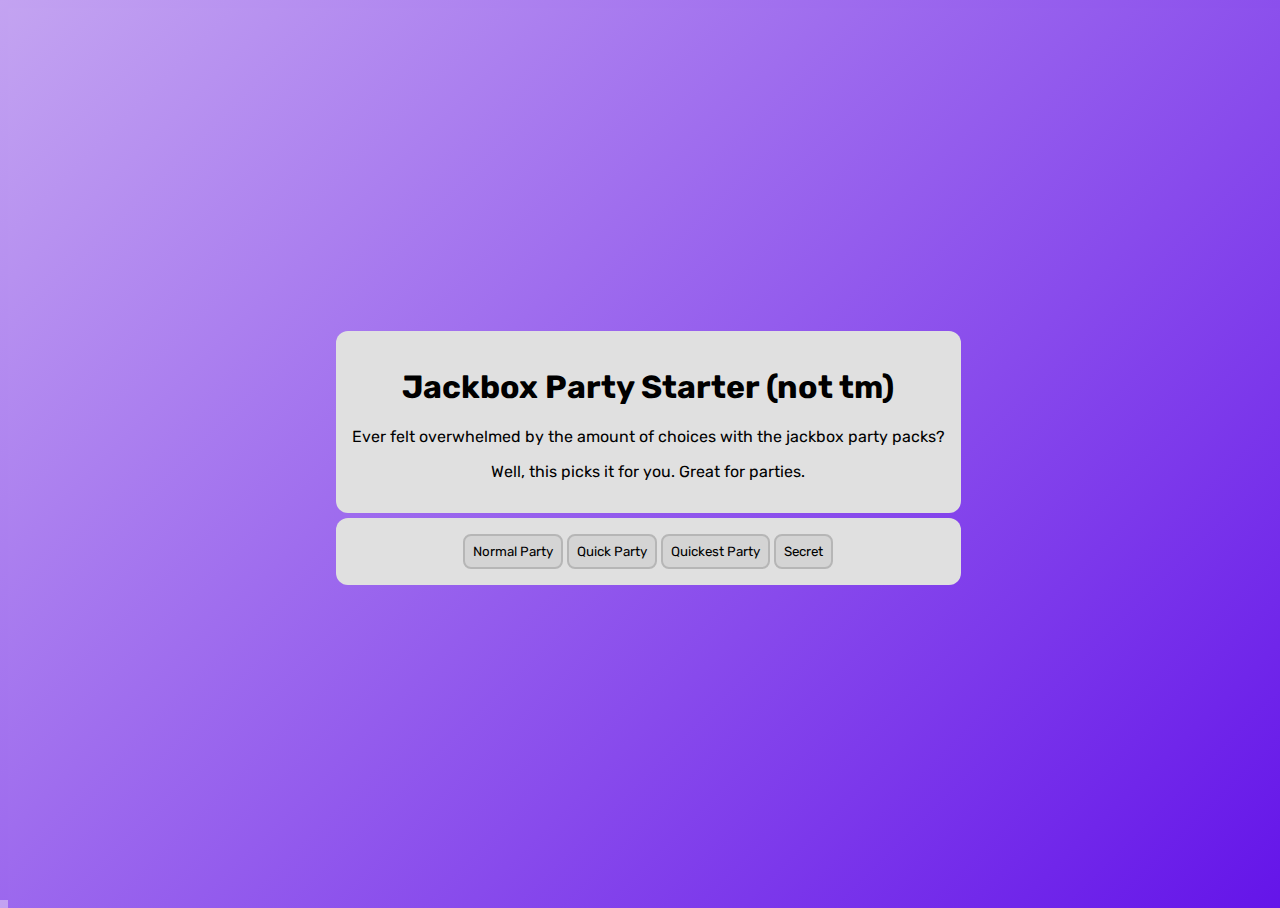
<file: jackbox/index.html>
<!DOCTYPE html>
<html lang="en">

<head>
    <meta charset="UTF-8">
    <meta name="viewport" content="width=device-width, initial-scale=1.0">
    <title>Jackbox Party Starter</title>

    <link rel="stylesheet" href="./styles.css">
</head>

<body>
    <div class="center">
        <div style="text-align: center; display: flex; flex-direction: column; gap: 5px;">
            <div class="container">
                <h1>Jackbox Party Starter (not tm)</h1>
                <p>Ever felt overwhelmed by the amount of choices with the jackbox party packs?</p>
                <p>Well, this picks it for you. Great for parties.</p>
            </div>

            <div class="container">
                <button onclick="updateSearchParam('party')">Normal Party</button>
                <button onclick="updateSearchParam('quickParty')">Quick Party</button>
                <button onclick="updateSearchParam('quickestParty')">Quickest Party</button>

                <script>
                    function updateSearchParam(paramValue) {
                        const url = new URL('wheel.html', window.location.href);
                        url.searchParams.set('ver', paramValue);
                        window.location = url;
                    }

                    function goto(param) {
                        const url = new URL(param, window.location.href);
                        window.location = url;
                    }
                </script>

                <button onclick="goto('secret.html')">Secret</button>
            </div>
        </div>
    </div>



</body>

</html>
</file>
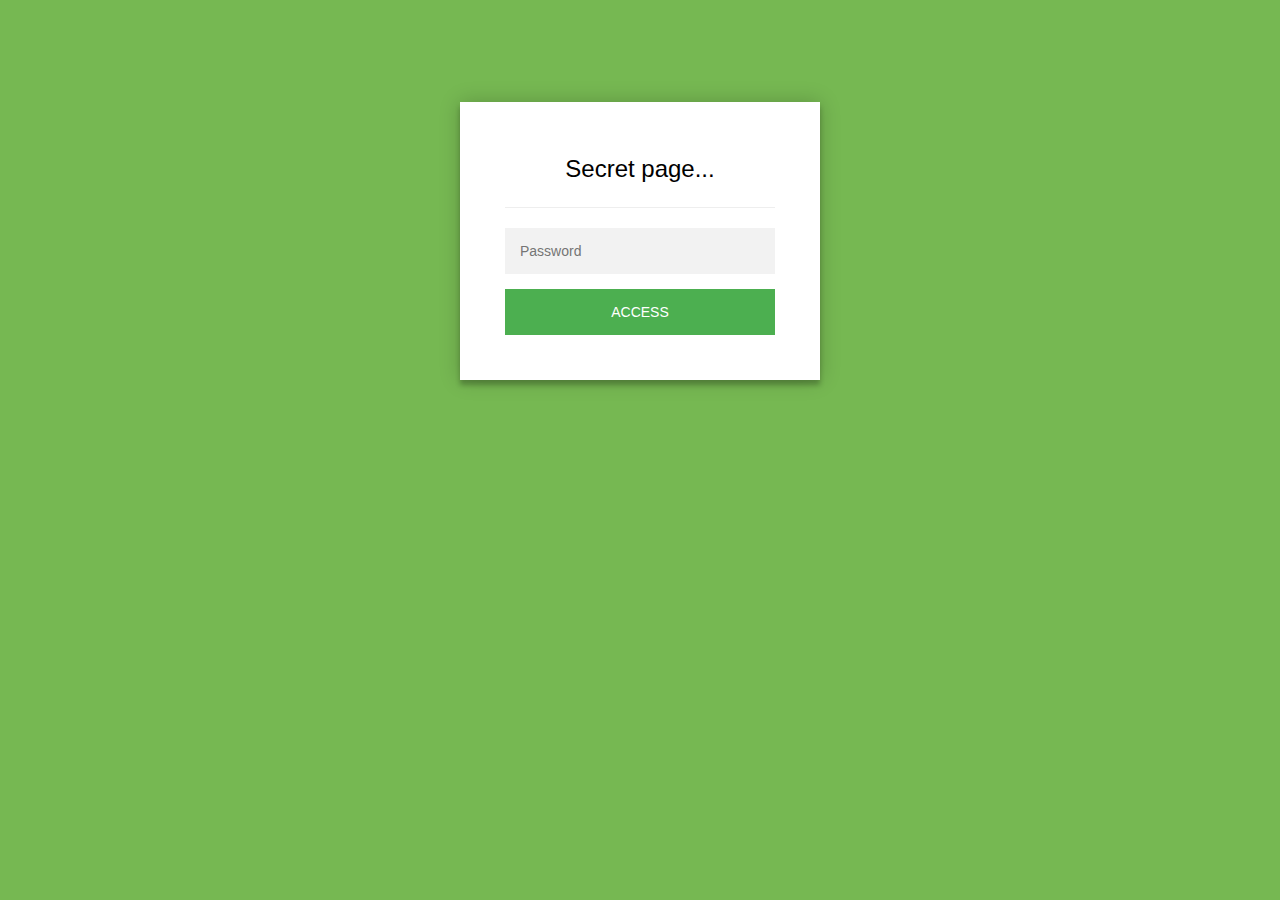
<file: jackbox/secret.html>
<!DOCTYPE html>
<html class="staticrypt-html">
    <head>
        <meta charset="utf-8" />
        <title>Secret page...</title>
        <meta name="viewport" content="width=device-width, initial-scale=1" />

        <!-- do not cache this page -->
        <meta http-equiv="cache-control" content="max-age=0" />
        <meta http-equiv="cache-control" content="no-cache" />
        <meta http-equiv="expires" content="0" />
        <meta http-equiv="expires" content="Tue, 01 Jan 1980 1:00:00 GMT" />
        <meta http-equiv="pragma" content="no-cache" />

        <style>
            .staticrypt-hr {
                margin-top: 20px;
                margin-bottom: 20px;
                border: 0;
                border-top: 1px solid #eee;
            }

            .staticrypt-page {
                width: 360px;
                padding: 8% 0 0;
                margin: auto;
                box-sizing: border-box;
            }

            .staticrypt-form {
                position: relative;
                z-index: 1;
                background: #ffffff;
                max-width: 360px;
                margin: 0 auto 100px;
                padding: 45px;
                text-align: center;
                box-shadow: 0 0 20px 0 rgba(0, 0, 0, 0.2), 0 5px 5px 0 rgba(0, 0, 0, 0.24);
            }

            .staticrypt-form input[type="password"] {
                outline: 0;
                background: #f2f2f2;
                width: 100%;
                border: 0;
                margin: 0 0 15px;
                padding: 15px;
                box-sizing: border-box;
                font-size: 14px;
            }

            .staticrypt-form .staticrypt-decrypt-button {
                text-transform: uppercase;
                outline: 0;
                background: #4CAF50;
                width: 100%;
                border: 0;
                padding: 15px;
                color: #ffffff;
                font-size: 14px;
                cursor: pointer;
            }

            .staticrypt-form .staticrypt-decrypt-button:hover,
            .staticrypt-form .staticrypt-decrypt-button:active,
            .staticrypt-form .staticrypt-decrypt-button:focus {
                background: #4CAF50;
                filter: brightness(92%);
            }

            .staticrypt-html {
                height: 100%;
            }

            .staticrypt-body {
                height: 100%;
                margin: 0;
            }

            .staticrypt-content {
                height: 100%;
                margin-bottom: 1em;
                background: #76B852;
                font-family: "Arial", sans-serif;
                -webkit-font-smoothing: antialiased;
                -moz-osx-font-smoothing: grayscale;
            }

            .staticrypt-instructions {
                margin-top: -1em;
                margin-bottom: 1em;
            }

            .staticrypt-title {
                font-size: 1.5em;
            }

            label.staticrypt-remember {
                display: flex;
                align-items: center;
                margin-bottom: 1em;
            }

            .staticrypt-remember input[type="checkbox"] {
                transform: scale(1.5);
                margin-right: 1em;
            }

            .hidden {
                display: none !important;
            }

            .staticrypt-spinner-container {
                height: 100%;
                display: flex;
                align-items: center;
                justify-content: center;
            }

            .staticrypt-spinner {
                display: inline-block;
                width: 2rem;
                height: 2rem;
                vertical-align: text-bottom;
                border: 0.25em solid gray;
                border-right-color: transparent;
                border-radius: 50%;
                -webkit-animation: spinner-border 0.75s linear infinite;
                animation: spinner-border 0.75s linear infinite;
                animation-duration: 0.75s;
                animation-timing-function: linear;
                animation-delay: 0s;
                animation-iteration-count: infinite;
                animation-direction: normal;
                animation-fill-mode: none;
                animation-play-state: running;
                animation-name: spinner-border;
            }

            @keyframes spinner-border {
                100% {
                    transform: rotate(360deg);
                }
            }
        </style>
    </head>

    <body class="staticrypt-body">
        <div id="staticrypt_loading" class="staticrypt-spinner-container">
            <div class="staticrypt-spinner"></div>
        </div>

        <div id="staticrypt_content" class="staticrypt-content hidden">
            <div class="staticrypt-page">
                <div class="staticrypt-form">
                    <div class="staticrypt-instructions">
                        <p class="staticrypt-title">Secret page...</p>
                        <p></p>
                    </div>

                    <hr class="staticrypt-hr" />

                    <form id="staticrypt-form" action="#" method="post">
                        <input
                            id="staticrypt-password"
                            type="password"
                            name="password"
                            placeholder="Password"
                            autofocus
                        />

                        <label id="staticrypt-remember-label" class="staticrypt-remember hidden">
                            <input id="staticrypt-remember" type="checkbox" name="remember" />
                            Remember me
                        </label>

                        <input type="submit" class="staticrypt-decrypt-button" value="Access" />
                    </form>
                </div>
            </div>
        </div>

        <script>
            // these variables will be filled when generating the file - the template format is 'variable_name'
            const staticryptInitiator = 
            ((function(){
  const exports = {};
  const cryptoEngine = ((function(){
  const exports = {};
  const { subtle } = crypto;

const IV_BITS = 16 * 8;
const HEX_BITS = 4;
const ENCRYPTION_ALGO = "AES-CBC";

/**
 * Translates between utf8 encoded hexadecimal strings
 * and Uint8Array bytes.
 */
const HexEncoder = {
    /**
     * hex string -> bytes
     * @param {string} hexString
     * @returns {Uint8Array}
     */
    parse: function (hexString) {
        if (hexString.length % 2 !== 0) throw "Invalid hexString";
        const arrayBuffer = new Uint8Array(hexString.length / 2);

        for (let i = 0; i < hexString.length; i += 2) {
            const byteValue = parseInt(hexString.substring(i, i + 2), 16);
            if (isNaN(byteValue)) {
                throw "Invalid hexString";
            }
            arrayBuffer[i / 2] = byteValue;
        }
        return arrayBuffer;
    },

    /**
     * bytes -> hex string
     * @param {Uint8Array} bytes
     * @returns {string}
     */
    stringify: function (bytes) {
        const hexBytes = [];

        for (let i = 0; i < bytes.length; ++i) {
            let byteString = bytes[i].toString(16);
            if (byteString.length < 2) {
                byteString = "0" + byteString;
            }
            hexBytes.push(byteString);
        }
        return hexBytes.join("");
    },
};

/**
 * Translates between utf8 strings and Uint8Array bytes.
 */
const UTF8Encoder = {
    parse: function (str) {
        return new TextEncoder().encode(str);
    },

    stringify: function (bytes) {
        return new TextDecoder().decode(bytes);
    },
};

/**
 * Salt and encrypt a msg with a password.
 */
async function encrypt(msg, hashedPassword) {
    // Must be 16 bytes, unpredictable, and preferably cryptographically random. However, it need not be secret.
    // https://developer.mozilla.org/en-US/docs/Web/API/SubtleCrypto/encrypt#parameters
    const iv = crypto.getRandomValues(new Uint8Array(IV_BITS / 8));

    const key = await subtle.importKey("raw", HexEncoder.parse(hashedPassword), ENCRYPTION_ALGO, false, ["encrypt"]);

    const encrypted = await subtle.encrypt(
        {
            name: ENCRYPTION_ALGO,
            iv: iv,
        },
        key,
        UTF8Encoder.parse(msg)
    );

    // iv will be 32 hex characters, we prepend it to the ciphertext for use in decryption
    return HexEncoder.stringify(iv) + HexEncoder.stringify(new Uint8Array(encrypted));
}
exports.encrypt = encrypt;

/**
 * Decrypt a salted msg using a password.
 *
 * @param {string} encryptedMsg
 * @param {string} hashedPassword
 * @returns {Promise<string>}
 */
async function decrypt(encryptedMsg, hashedPassword) {
    const ivLength = IV_BITS / HEX_BITS;
    const iv = HexEncoder.parse(encryptedMsg.substring(0, ivLength));
    const encrypted = encryptedMsg.substring(ivLength);

    const key = await subtle.importKey("raw", HexEncoder.parse(hashedPassword), ENCRYPTION_ALGO, false, ["decrypt"]);

    const outBuffer = await subtle.decrypt(
        {
            name: ENCRYPTION_ALGO,
            iv: iv,
        },
        key,
        HexEncoder.parse(encrypted)
    );

    return UTF8Encoder.stringify(new Uint8Array(outBuffer));
}
exports.decrypt = decrypt;

/**
 * Salt and hash the password so it can be stored in localStorage without opening a password reuse vulnerability.
 *
 * @param {string} password
 * @param {string} salt
 * @returns {Promise<string>}
 */
async function hashPassword(password, salt) {
    // we hash the password in multiple steps, each adding more iterations. This is because we used to allow less
    // iterations, so for backward compatibility reasons, we need to support going from that to more iterations.
    let hashedPassword = await hashLegacyRound(password, salt);

    hashedPassword = await hashSecondRound(hashedPassword, salt);

    return hashThirdRound(hashedPassword, salt);
}
exports.hashPassword = hashPassword;

/**
 * This hashes the password with 1k iterations. This is a low number, we need this function to support backwards
 * compatibility.
 *
 * @param {string} password
 * @param {string} salt
 * @returns {Promise<string>}
 */
function hashLegacyRound(password, salt) {
    return pbkdf2(password, salt, 1000, "SHA-1");
}
exports.hashLegacyRound = hashLegacyRound;

/**
 * Add a second round of iterations. This is because we used to use 1k, so for backwards compatibility with
 * remember-me/autodecrypt links, we need to support going from that to more iterations.
 *
 * @param hashedPassword
 * @param salt
 * @returns {Promise<string>}
 */
function hashSecondRound(hashedPassword, salt) {
    return pbkdf2(hashedPassword, salt, 14000, "SHA-256");
}
exports.hashSecondRound = hashSecondRound;

/**
 * Add a third round of iterations to bring total number to 600k. This is because we used to use 1k, then 15k, so for
 * backwards compatibility with remember-me/autodecrypt links, we need to support going from that to more iterations.
 *
 * @param hashedPassword
 * @param salt
 * @returns {Promise<string>}
 */
function hashThirdRound(hashedPassword, salt) {
    return pbkdf2(hashedPassword, salt, 585000, "SHA-256");
}
exports.hashThirdRound = hashThirdRound;

/**
 * Salt and hash the password so it can be stored in localStorage without opening a password reuse vulnerability.
 *
 * @param {string} password
 * @param {string} salt
 * @param {int} iterations
 * @param {string} hashAlgorithm
 * @returns {Promise<string>}
 */
async function pbkdf2(password, salt, iterations, hashAlgorithm) {
    const key = await subtle.importKey("raw", UTF8Encoder.parse(password), "PBKDF2", false, ["deriveBits"]);

    const keyBytes = await subtle.deriveBits(
        {
            name: "PBKDF2",
            hash: hashAlgorithm,
            iterations,
            salt: UTF8Encoder.parse(salt),
        },
        key,
        256
    );

    return HexEncoder.stringify(new Uint8Array(keyBytes));
}

function generateRandomSalt() {
    const bytes = crypto.getRandomValues(new Uint8Array(128 / 8));

    return HexEncoder.stringify(new Uint8Array(bytes));
}
exports.generateRandomSalt = generateRandomSalt;

async function signMessage(hashedPassword, message) {
    const key = await subtle.importKey(
        "raw",
        HexEncoder.parse(hashedPassword),
        {
            name: "HMAC",
            hash: "SHA-256",
        },
        false,
        ["sign"]
    );
    const signature = await subtle.sign("HMAC", key, UTF8Encoder.parse(message));

    return HexEncoder.stringify(new Uint8Array(signature));
}
exports.signMessage = signMessage;

function getRandomAlphanum() {
    const possibleCharacters = "abcdefghijklmnopqrstuvwxyzABCDEFGHIJKLMNOPQRSTUVWXYZ0123456789";

    let byteArray;
    let parsedInt;

    // Keep generating new random bytes until we get a value that falls
    // within a range that can be evenly divided by possibleCharacters.length
    do {
        byteArray = crypto.getRandomValues(new Uint8Array(1));
        // extract the lowest byte to get an int from 0 to 255 (probably unnecessary, since we're only generating 1 byte)
        parsedInt = byteArray[0] & 0xff;
    } while (parsedInt >= 256 - (256 % possibleCharacters.length));

    // Take the modulo of the parsed integer to get a random number between 0 and totalLength - 1
    const randomIndex = parsedInt % possibleCharacters.length;

    return possibleCharacters[randomIndex];
}

/**
 * Generate a random string of a given length.
 *
 * @param {int} length
 * @returns {string}
 */
function generateRandomString(length) {
    let randomString = "";

    for (let i = 0; i < length; i++) {
        randomString += getRandomAlphanum();
    }

    return randomString;
}
exports.generateRandomString = generateRandomString;

  return exports;
})());
const codec = ((function(){
  const exports = {};
  /**
 * Initialize the codec with the provided cryptoEngine - this return functions to encode and decode messages.
 *
 * @param cryptoEngine - the engine to use for encryption / decryption
 */
function init(cryptoEngine) {
    const exports = {};

    /**
     * Top-level function for encoding a message.
     * Includes password hashing, encryption, and signing.
     *
     * @param {string} msg
     * @param {string} password
     * @param {string} salt
     *
     * @returns {string} The encoded text
     */
    async function encode(msg, password, salt) {
        const hashedPassword = await cryptoEngine.hashPassword(password, salt);

        const encrypted = await cryptoEngine.encrypt(msg, hashedPassword);

        // we use the hashed password in the HMAC because this is effectively what will be used a password (so we can store
        // it in localStorage safely, we don't use the clear text password)
        const hmac = await cryptoEngine.signMessage(hashedPassword, encrypted);

        return hmac + encrypted;
    }
    exports.encode = encode;

    /**
     * Encode using a password that has already been hashed. This is useful to encode multiple messages in a row, that way
     * we don't need to hash the password multiple times.
     *
     * @param {string} msg
     * @param {string} hashedPassword
     *
     * @returns {string} The encoded text
     */
    async function encodeWithHashedPassword(msg, hashedPassword) {
        const encrypted = await cryptoEngine.encrypt(msg, hashedPassword);

        // we use the hashed password in the HMAC because this is effectively what will be used a password (so we can store
        // it in localStorage safely, we don't use the clear text password)
        const hmac = await cryptoEngine.signMessage(hashedPassword, encrypted);

        return hmac + encrypted;
    }
    exports.encodeWithHashedPassword = encodeWithHashedPassword;

    /**
     * Top-level function for decoding a message.
     * Includes signature check and decryption.
     *
     * @param {string} signedMsg
     * @param {string} hashedPassword
     * @param {string} salt
     * @param {int} backwardCompatibleAttempt
     * @param {string} originalPassword
     *
     * @returns {Object} {success: true, decoded: string} | {success: false, message: string}
     */
    async function decode(signedMsg, hashedPassword, salt, backwardCompatibleAttempt = 0, originalPassword = "") {
        const encryptedHMAC = signedMsg.substring(0, 64);
        const encryptedMsg = signedMsg.substring(64);
        const decryptedHMAC = await cryptoEngine.signMessage(hashedPassword, encryptedMsg);

        if (decryptedHMAC !== encryptedHMAC) {
            // we have been raising the number of iterations in the hashing algorithm multiple times, so to support the old
            // remember-me/autodecrypt links we need to try bringing the old hashes up to speed.
            originalPassword = originalPassword || hashedPassword;
            if (backwardCompatibleAttempt === 0) {
                const updatedHashedPassword = await cryptoEngine.hashThirdRound(originalPassword, salt);

                return decode(signedMsg, updatedHashedPassword, salt, backwardCompatibleAttempt + 1, originalPassword);
            }
            if (backwardCompatibleAttempt === 1) {
                let updatedHashedPassword = await cryptoEngine.hashSecondRound(originalPassword, salt);
                updatedHashedPassword = await cryptoEngine.hashThirdRound(updatedHashedPassword, salt);

                return decode(signedMsg, updatedHashedPassword, salt, backwardCompatibleAttempt + 1, originalPassword);
            }

            return { success: false, message: "Signature mismatch" };
        }

        return {
            success: true,
            decoded: await cryptoEngine.decrypt(encryptedMsg, hashedPassword),
        };
    }
    exports.decode = decode;

    return exports;
}
exports.init = init;

  return exports;
})());
const decode = codec.init(cryptoEngine).decode;

/**
 * Initialize the staticrypt module, that exposes functions callbable by the password_template.
 *
 * @param {{
 *  staticryptEncryptedMsgUniqueVariableName: string,
 *  isRememberEnabled: boolean,
 *  rememberDurationInDays: number,
 *  staticryptSaltUniqueVariableName: string,
 * }} staticryptConfig - object of data that is stored on the password_template at encryption time.
 *
 * @param {{
 *  rememberExpirationKey: string,
 *  rememberPassphraseKey: string,
 *  replaceHtmlCallback: function,
 *  clearLocalStorageCallback: function,
 * }} templateConfig - object of data that can be configured by a custom password_template.
 */
function init(staticryptConfig, templateConfig) {
    const exports = {};

    /**
     * Decrypt our encrypted page, replace the whole HTML.
     *
     * @param {string} hashedPassword
     * @returns {Promise<boolean>}
     */
    async function decryptAndReplaceHtml(hashedPassword) {
        const { staticryptEncryptedMsgUniqueVariableName, staticryptSaltUniqueVariableName } = staticryptConfig;
        const { replaceHtmlCallback } = templateConfig;

        const result = await decode(
            staticryptEncryptedMsgUniqueVariableName,
            hashedPassword,
            staticryptSaltUniqueVariableName
        );
        if (!result.success) {
            return false;
        }
        const plainHTML = result.decoded;

        // if the user configured a callback call it, otherwise just replace the whole HTML
        if (typeof replaceHtmlCallback === "function") {
            replaceHtmlCallback(plainHTML);
        } else {
            document.write(plainHTML);
            document.close();
        }

        return true;
    }

    /**
     * Attempt to decrypt the page and replace the whole HTML.
     *
     * @param {string} password
     * @param {boolean} isRememberChecked
     *
     * @returns {Promise<{isSuccessful: boolean, hashedPassword?: string}>} - we return an object, so that if we want to
     *   expose more information in the future we can do it without breaking the password_template
     */
    async function handleDecryptionOfPage(password, isRememberChecked) {
        const { isRememberEnabled, rememberDurationInDays, staticryptSaltUniqueVariableName } = staticryptConfig;
        const { rememberExpirationKey, rememberPassphraseKey } = templateConfig;

        // decrypt and replace the whole page
        const hashedPassword = await cryptoEngine.hashPassword(password, staticryptSaltUniqueVariableName);

        const isDecryptionSuccessful = await decryptAndReplaceHtml(hashedPassword);

        if (!isDecryptionSuccessful) {
            return {
                isSuccessful: false,
                hashedPassword,
            };
        }

        // remember the hashedPassword and set its expiration if necessary
        if (isRememberEnabled && isRememberChecked) {
            window.localStorage.setItem(rememberPassphraseKey, hashedPassword);

            // set the expiration if the duration isn't 0 (meaning no expiration)
            if (rememberDurationInDays > 0) {
                window.localStorage.setItem(
                    rememberExpirationKey,
                    (new Date().getTime() + rememberDurationInDays * 24 * 60 * 60 * 1000).toString()
                );
            }
        }

        return {
            isSuccessful: true,
            hashedPassword,
        };
    }
    exports.handleDecryptionOfPage = handleDecryptionOfPage;

    /**
     * Clear localstorage from staticrypt related values
     */
    function clearLocalStorage() {
        const { clearLocalStorageCallback, rememberExpirationKey, rememberPassphraseKey } = templateConfig;

        if (typeof clearLocalStorageCallback === "function") {
            clearLocalStorageCallback();
        } else {
            localStorage.removeItem(rememberPassphraseKey);
            localStorage.removeItem(rememberExpirationKey);
        }
    }

    async function handleDecryptOnLoad() {
        let isSuccessful = await decryptOnLoadFromUrl();

        if (!isSuccessful) {
            isSuccessful = await decryptOnLoadFromRememberMe();
        }

        return { isSuccessful };
    }
    exports.handleDecryptOnLoad = handleDecryptOnLoad;

    /**
     * Clear storage if we are logging out
     *
     * @returns {boolean} - whether we logged out
     */
    function logoutIfNeeded() {
        const logoutKey = "staticrypt_logout";

        // handle logout through query param
        const queryParams = new URLSearchParams(window.location.search);
        if (queryParams.has(logoutKey)) {
            clearLocalStorage();
            return true;
        }

        // handle logout through URL fragment
        const hash = window.location.hash.substring(1);
        if (hash.includes(logoutKey)) {
            clearLocalStorage();
            return true;
        }

        return false;
    }

    /**
     * To be called on load: check if we want to try to decrypt and replace the HTML with the decrypted content, and
     * try to do it if needed.
     *
     * @returns {Promise<boolean>} true if we derypted and replaced the whole page, false otherwise
     */
    async function decryptOnLoadFromRememberMe() {
        const { rememberDurationInDays } = staticryptConfig;
        const { rememberExpirationKey, rememberPassphraseKey } = templateConfig;

        // if we are login out, terminate
        if (logoutIfNeeded()) {
            return false;
        }

        // if there is expiration configured, check if we're not beyond the expiration
        if (rememberDurationInDays && rememberDurationInDays > 0) {
            const expiration = localStorage.getItem(rememberExpirationKey),
                isExpired = expiration && new Date().getTime() > parseInt(expiration);

            if (isExpired) {
                clearLocalStorage();
                return false;
            }
        }

        const hashedPassword = localStorage.getItem(rememberPassphraseKey);

        if (hashedPassword) {
            // try to decrypt
            const isDecryptionSuccessful = await decryptAndReplaceHtml(hashedPassword);

            // if the decryption is unsuccessful the password might be wrong - silently clear the saved data and let
            // the user fill the password form again
            if (!isDecryptionSuccessful) {
                clearLocalStorage();
                return false;
            }

            return true;
        }

        return false;
    }

    function decryptOnLoadFromUrl() {
        const passwordKey = "staticrypt_pwd";

        // get the password from the query param
        const queryParams = new URLSearchParams(window.location.search);
        const hashedPasswordQuery = queryParams.get(passwordKey);

        // get the password from the url fragment
        const hashRegexMatch = window.location.hash.substring(1).match(new RegExp(passwordKey + "=(.*)"));
        const hashedPasswordFragment = hashRegexMatch ? hashRegexMatch[1] : null;

        const hashedPassword = hashedPasswordFragment || hashedPasswordQuery;

        if (hashedPassword) {
            return decryptAndReplaceHtml(hashedPassword);
        }

        return false;
    }

    return exports;
}
exports.init = init;

  return exports;
})());
        ;
            const templateError = "template_error",
                isRememberEnabled = false,
                staticryptConfig = {"staticryptEncryptedMsgUniqueVariableName":"[base64]","isRememberEnabled":false,"rememberDurationInDays":0,"staticryptSaltUniqueVariableName":"e690b23f8486e08bb9eeb710e01e61b2"};

            // you can edit these values to customize some of the behavior of StatiCrypt
            const templateConfig = {
                rememberExpirationKey: "staticrypt_expiration",
                rememberPassphraseKey: "staticrypt_passphrase",
                replaceHtmlCallback: null,
                clearLocalStorageCallback: null,
            };

            // init the staticrypt engine
            const staticrypt = staticryptInitiator.init(staticryptConfig, templateConfig);

            // try to automatically decrypt on load if there is a saved password
            window.onload = async function () {
                const { isSuccessful } = await staticrypt.handleDecryptOnLoad();

                // if we didn't decrypt anything on load, show the password prompt. Otherwise the content has already been
                // replaced, no need to do anything
                if (!isSuccessful) {
                    // hide loading screen
                    document.getElementById("staticrypt_loading").classList.add("hidden");
                    document.getElementById("staticrypt_content").classList.remove("hidden");
                    document.getElementById("staticrypt-password").focus();

                    // show the remember me checkbox
                    if (isRememberEnabled) {
                        document.getElementById("staticrypt-remember-label").classList.remove("hidden");
                    }
                }
            };

            // handle password form submission
            document.getElementById("staticrypt-form").addEventListener("submit", async function (e) {
                e.preventDefault();

                const password = document.getElementById("staticrypt-password").value,
                    isRememberChecked = document.getElementById("staticrypt-remember").checked;

                const { isSuccessful } = await staticrypt.handleDecryptionOfPage(password, isRememberChecked);

                if (!isSuccessful) {
                    alert(templateError);
                }
            });
        </script>
    </body>
</html>
</file>
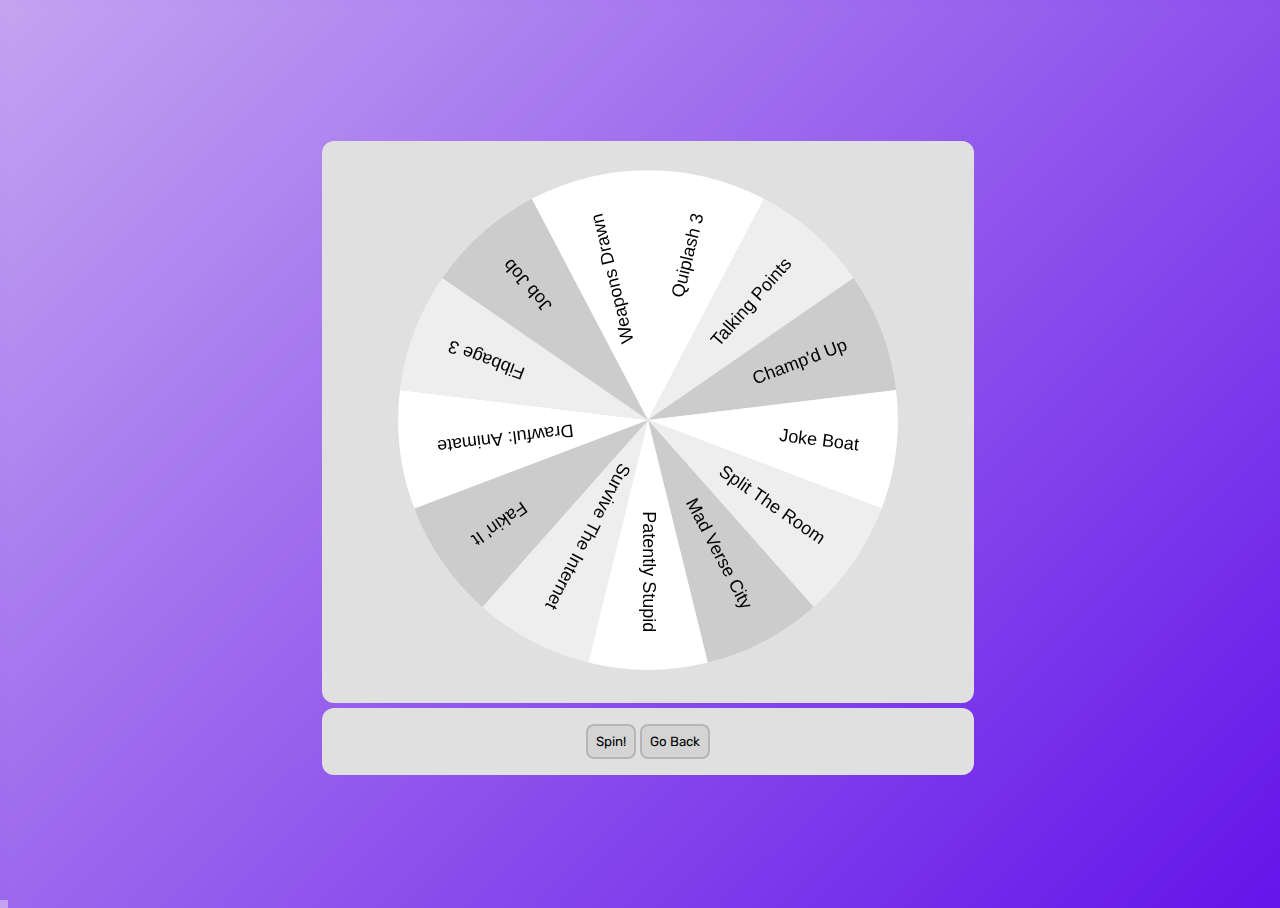
<file: jackbox/wheel.html>
<!DOCTYPE html>
<html lang="en">
<head>
    <meta charset="UTF-8">
    <meta name="viewport" content="width=device-width, initial-scale=1.0">
    <title>Jackbox Party Starter</title>

    <link rel="stylesheet" href="styles.css">
</head>
<body>
    <script type="module" src="./js/wheel.js"></script>

    <div class="center">
        <div style="text-align: center; display: flex; flex-direction: column; gap: 5px;">
            <div class="container" id="wheel-container">
            </div>

            <div class="container">
                <button id="spin">Spin!</button>
                <button onclick="goto('index.html')">Go Back</button>

		<script>
		function goto(url) {
			window.location = new URL(url, window.location.href);
		}
		</script>
            </div>
        </div>
    </div>

    <dialog id="result-modal" class="modal">
        <p id="result-game"></p>
        <p id="result-pack"></p>
        <p id="result-players"></p>

        <div style="text-align: center;"><button style="text-align: center;" id="result-modal-close" onclick="document.getElementById('result-modal').close()">Close</button></div>
        
    </dialog>
</body>
</html>
</file>
<file: jackbox/styles.css>
@import url('https://fonts.googleapis.com/css2?family=Rubik:wght@500&display=swap');

html, body {
    width: 100vw;
    height: 100vh;
    overflow: hidden;

    font-family: 'Rubik', sans-serif;
    background: linear-gradient(135deg, #c3a3f1, #6414e9);
}

button {
    border: 2px solid rgb(182, 182, 182);
    background-color: rgb(212, 212, 212);
    border-radius: 8px;
    padding: 8px;
    font-family: 'Rubik', sans-serif;
}

button:hover {
    background-color: rgb(202, 202, 202);
}

.center {
    height: 100%;
    width: 100%;

    display: flex;
    justify-content: center;
    align-items: center;
}

.container {
    border-radius: 12px;
    padding: 16px;
    text-align: center;
    background-color: rgb(224, 224, 224);
}

.modal {
    border: 0px;
    border-radius: 8px;
}

#wheel {
    max-height: inherit;
    width: inherit;
    top: 0;
    padding: 0;
}
</file>
